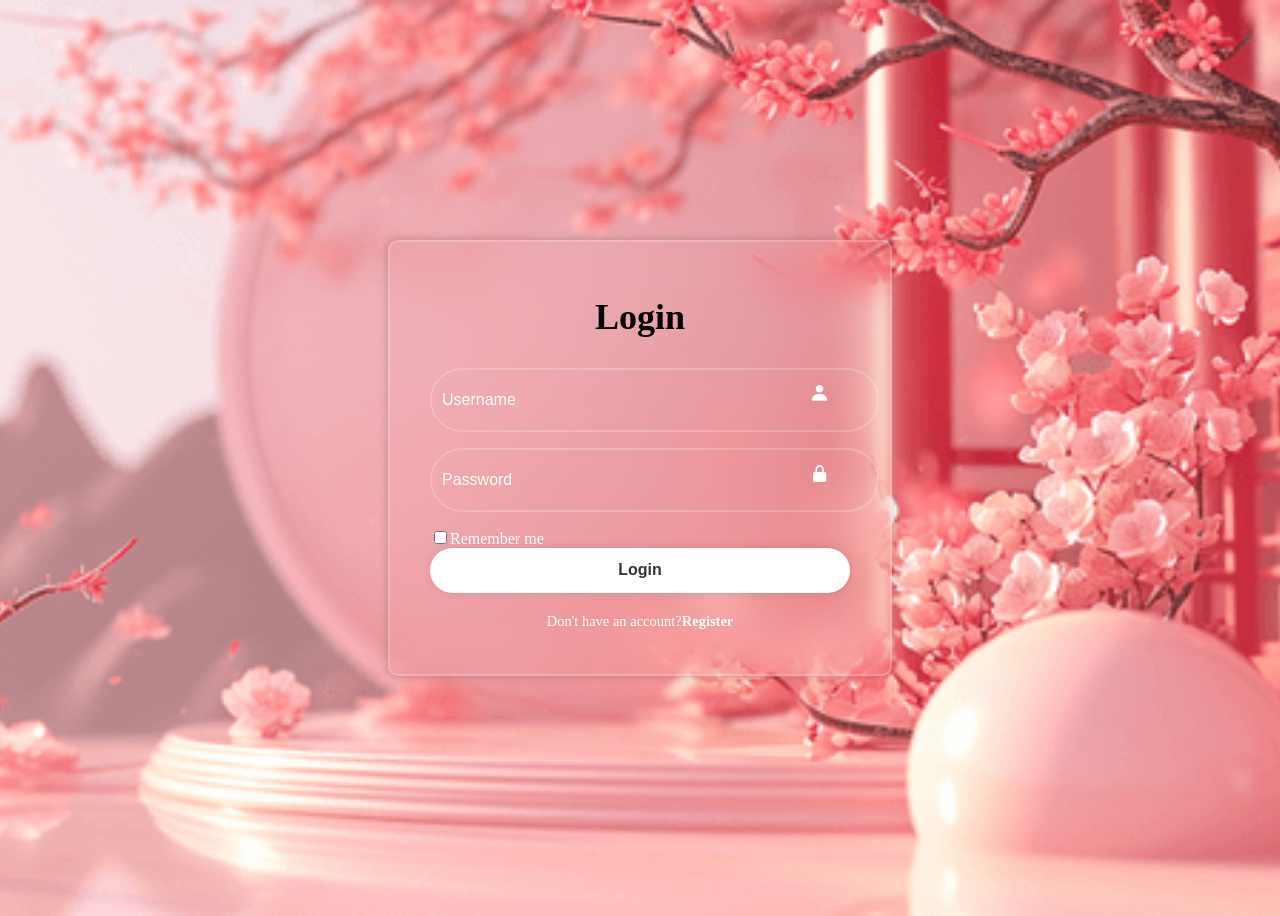
<file: index.html>
<!DOCTYPE html>
<html lang="en">

<head>
    <meta charset="UTF=8">
    <meta http-equiv="X-UA-Compatible" content="IE=edge">
    <meta name="viewport" content="width=devide=width,initial-scale=1.0">
    <title>Login</title>
    <link rel="stylesheet" href="style.css">
    <link href="https://unpkg.com/boxicons@2.1.4/css/boxicons.min.css" rel="stylesheet">
</head>

<body>
    <div class="wrapper">
        <form action="">
            <h1>Login</h1>
            <div class="input-box">
                <input type="text" placeholder="Username" required>
                <i class='bx bxs-user' ></i>
            </div>
            <div class="input-box">
                <input type="password"
                placeholder="Password" required>
                <i class='bx bxs-lock-alt' ></i>
            </div>

            <div class="remember-forgot">
                <label><input type="checkbox">Remember me</label>
            </div>

            <button type="submit" class="button">Login</button>
            <div class="register-link">
                <p>Don't have an account?<a href="#">Register</a></p>
            </div>
        </form>
    </div>
</body>
</file>
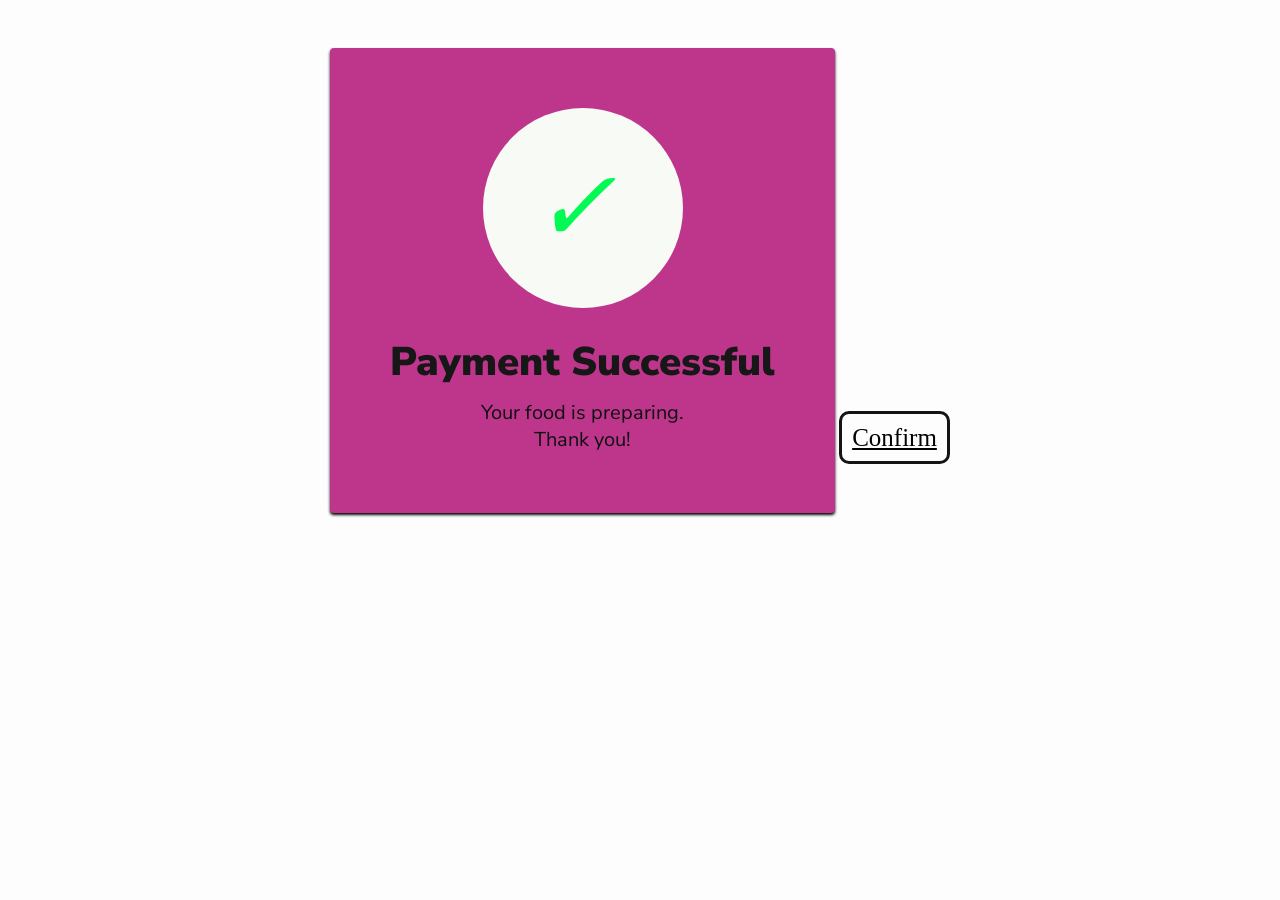
<file: done.html>
<html>
  <head>
    <link href="https://fonts.googleapis.com/css?family=Nunito+Sans:400,400i,700,900&display=swap" rel="stylesheet">
  </head>

  <body>
    <div class="card">
    <div style="border-radius:200px; height:200px; width:200px; background: #F8FAF5; margin:0 auto;">
      <i class="checkmark">✓</i>
    </div>
      <h1>Payment Successful</h1> 
      <p>Your food is preparing.</p>
      <p>Thank you!</p>
    </div>

    <a href="file:///C:/Users/User/Downloads/kerja%20kursus%20ASK/ASK%20html2/index.html" class="btn">Confirm</a>
  </body>


    <style>
      body {
        text-align: center;
        padding: 40px 0;
        background: #fdfdfd;
      }
        h1 {
          color: rgb(24, 23, 24);
          font-family: "Nunito Sans", "Helvetica Neue", sans-serif;
          font-weight: 900;
          font-size: 40px;
          margin-bottom: 10px;
        }
        p {
          color: rgb(15, 15, 15);
          font-family: "Nunito Sans", "Helvetica Neue", sans-serif;
          font-size:20px;
          margin: 0;
        }
      i {
        color: rgb(3, 250, 85);
        font-size: 100px;
        line-height: 200px;
        margin-left:-15px;
      }
      .card {
        background: rgb(189, 54, 140);
        padding: 60px;
        border-radius: 4px;
        box-shadow: 0 2px 3px #020202;
        display: inline-block;
        margin: 0 auto;
      }
      .btn{
        padding: 10px;
        height: 80px;
        width: 150px;
        border: 3px solid rgb(20, 20, 20);
        color: #030303;
        font-size: 25px;
        border-radius: 10px;
        z-index: 0;
    }
    </style>
    
</html>
</file>
<file: style.css>
body{
    display: flex;
    justify-content: center;
    align-items: center;
    min-height: 100vh;
    background:url(photo12.png);
    background-size: cover;
    background-position: center;
 }

 .wrapper{
    width: 420px;
    background-color:transparent;
    border:2px solid rgba(255, 255, 255, .2);
    backdrop-filter: blur(20px);
    box-shadow: 0 0 10px rgba(0, 0, 0, .2);
    color: #fff;
    border-radius: 10px;
    padding: 30px 40px;
 }

 .wrapper h1{
    font-size: 36px;
    text-align: center;
    border-radius: 10px;
    color: #000;
 }

 .wrapper .input-box{
    position: relative;
    width: 100%;
    height: 50px;
    margin: 30px 0;
 }

 .input-box input{
    width: 100%;
    height: 100%;
    background: transparent;
    border: none;
    outline: none;
    border: 2px solid rgba(255, 255, 255, .2);
    border-radius: 40px;
    font-size: 16px;
    color: #fff;
    padding: 5px 15px 5px 10px;
 }

 .input-box input::placeholder{
    color: #fff;
 }

.input-box i {
    position: absolute;
    right: 20px;
    top: 50%;
    transform: translateY(-50%);
    font-size: 20px;
}

.wrapper.remember-forgot{
    display:flex;
    justify-content:space-between;
    font-size: 14.5px;
    margin: -15px 0 15px;
}

.remember-forgot label input{
    accent-color: #fff;
    margin-right: 3px;
    justify-content: space-between;
}

.remember-forgot a {
    color: #fff;
    text-decoration: none;
    justify-content: space-between;
}

.remember-forgot a:hover {
    text-decoration: underline;
    justify-content: space-between;
}

.wrapper .button {
    width: 100%;
    height: 45px;
    background: #fff;
    border: none;
    outline: none;
    border-radius: 40px;
    box-shadow: 0 0 10px rgba(0, 0, 0, .1);
    cursor: pointer;
    font-size: 16px;
    color: #333;
    font-weight: 600;
}

.wrapper .register-link {
    font-size: 14.5px;
    text-align: center;
    margin-top: 20px;
}

.register-link p a {
    color: #fff;
    text-decoration: none;
    font-weight: 600;
}

.register-link p a:hover {
    text-decoration: underline;
}
</file>
